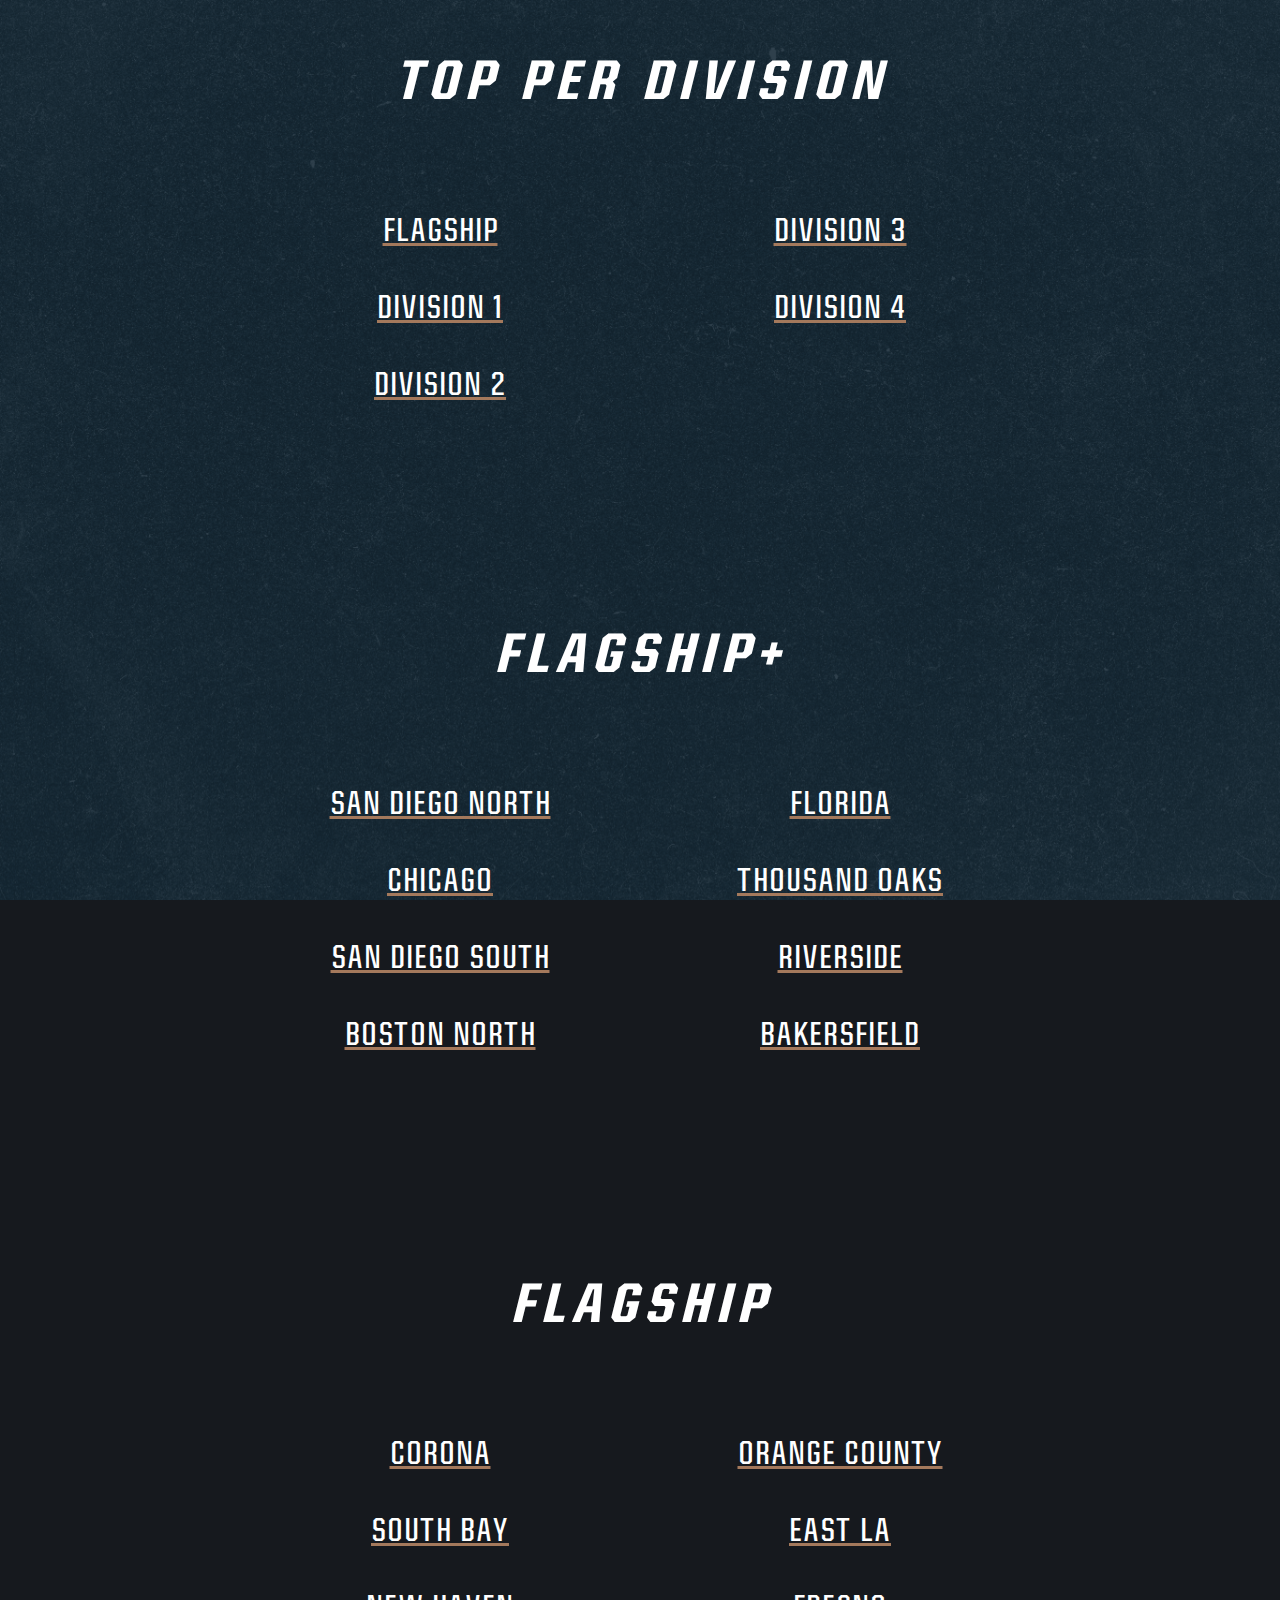
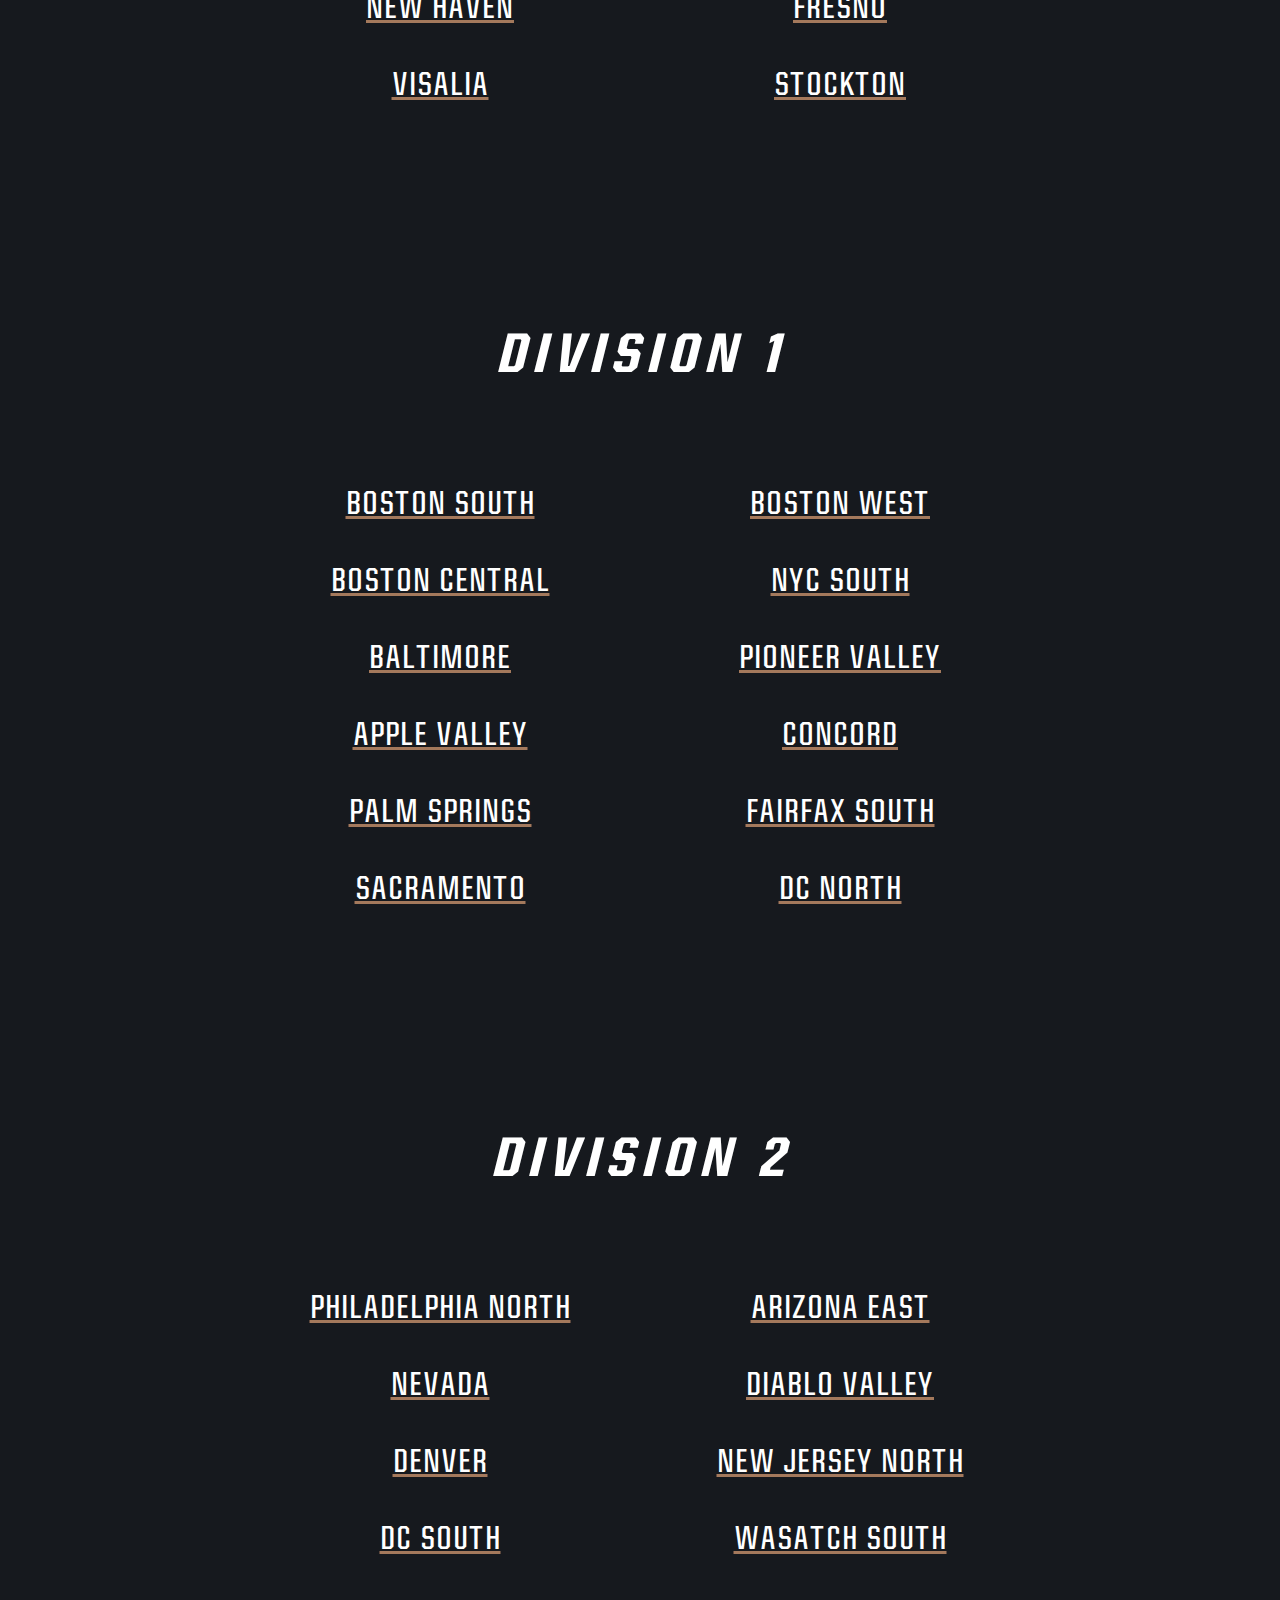
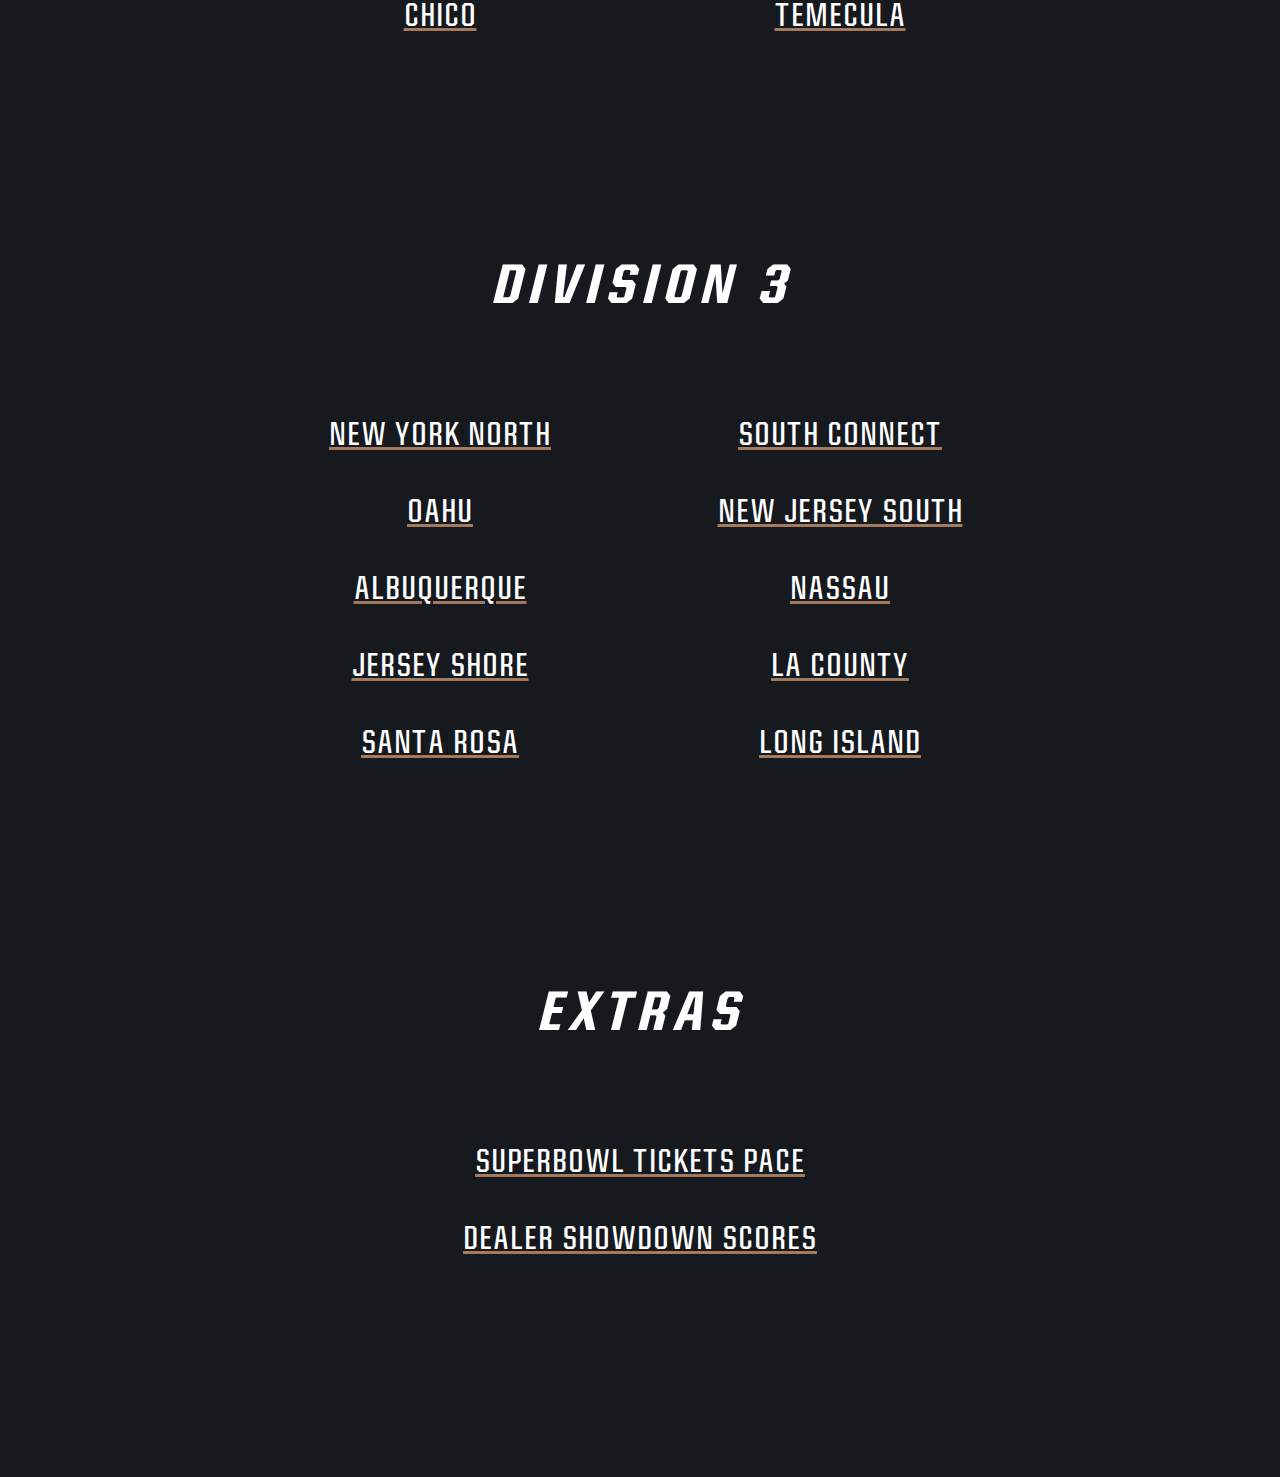
<file: index.html>
<!DOCTYPE html>
<html>
<head>
	<title>Menu</title>
	<link rel="stylesheet" href="styles/styles.css">
</head>
<body>

<p class="title">Top Per Division</p>
<div class="column-container">
	<div class="column">
		<a href="pages/Divisions/Flagship/index.html">Flagship</a>
		<a href="pages/Divisions/Div1/index.html">Division 1</a>
		<a href="pages/Divisions/Div2/index.html">Division 2</a>
	</div>

	<div class="column">
		<a href="pages/Divisions/Div3/index.html">Division 3</a>
		<a href="pages/Divisions/Div4/index.html">Division 4</a>
	</div>
</div>


	<p class="title">Flagship+</p>
<div class="column-container">
	<div class="column">
		<a href="pages/1_Flagship_Plus/San-Diego-North/index.html">San Diego North</a>
		<a href="pages/1_Flagship_Plus/Chicago/index.html">Chicago</a>
		<a href="pages/1_Flagship_Plus/San-Diego-South/index.html">San Diego South</a>
		<a href="pages/1_Flagship_Plus/Boston-North/index.html">Boston North</a>
	</div>

	<div class="column">
		<a href="pages/1_Flagship_Plus/Florida/index.html">Florida</a>
		<a href="pages/1_Flagship_Plus/Thousand-Oaks/index.html">Thousand Oaks</a>
		<a href="pages/1_Flagship_Plus/Riverside/index.html">Riverside</a>
		<a href="pages/1_Flagship_Plus/Bakersfield/index.html">Bakersfield</a>
	</div>
</div>




<p class="title">Flagship</p>
<div class="column-container">
	<div class="column">
		<a href="pages/2_Flagship/Corona/index.html">Corona</a>
		<a href="pages/2_Flagship/South-Bay/index.html">South Bay</a>
		<a href="pages/2_Flagship/New-Haven/index.html">New Haven</a>
		<a href="pages/2_Flagship/Visalia/index.html">Visalia</a>
	</div>

	<div class="column">
		<a href="pages/2_Flagship/Orange-County/index.html">Orange County</a>
		<a href="pages/2_Flagship/East-LA/index.html">East LA</a>
		<a href="pages/2_Flagship/Fresno/index.html">Fresno</a>
		<a href="pages/2_Flagship/Stockton/index.html">Stockton</a>
	</div>
</div>

<p class="title">Division 1</p>
<div class="column-container">
	<div class="column">
		<a href="pages/3_Division_1/Boston-South/index.html">Boston South</a>
		<a href="pages/3_Division_1/Boston-Central/index.html">Boston Central</a>
		<a href="pages/3_Division_1/Baltimore/index.html">Baltimore</a>
		<a href="pages/3_Division_1/Apple-Valley/index.html">Apple Valley</a>
		<a href="pages/3_Division_1/Palm-Springs/index.html">Palm Springs</a>
		<a href="pages/3_Division_1/Sacramento/index.html">Sacramento</a>
	</div>

	<div class="column">
		<a href="pages/3_Division_1/Boston-West/index.html">Boston West</a>
		<a href="pages/3_Division_1/NYC-South/index.html">NYC South</a>
		<a href="pages/3_Division_1/Pioneer-Valley/index.html">Pioneer Valley</a>
		<a href="pages/3_Division_1/Concord/index.html">Concord</a>
		<a href="pages/3_Division_1/Fairfax-South/index.html">Fairfax South</a>
		<a href="pages/3_Division_1/DC-North/index.html">DC North</a>
	</div>
</div>

<p class="title">Division 2</p>
<div class="column-container">
	<div class="column">
		<a href="pages/4_Division_2/Philadelphia-North/index.html">Philadelphia North</a>
		<a href="pages/4_Division_2/Nevada/index.html">Nevada</a>
		<a href="pages/4_Division_2/Denver/index.html">Denver</a>
		<a href="pages/4_Division_2/DC-South/index.html">DC South</a>
		<a href="pages/4_Division_2/Chico/index.html">Chico</a>
	</div>

	<div class="column">
		<a href="pages/4_Division_2/Arizona-East/index.html">Arizona East</a>
		<a href="pages/4_Division_2/Diablo-Valley/index.html">Diablo Valley</a>
		<a href="pages/4_Division_2/New-Jersey-North/index.html">New Jersey North</a>
		<a href="pages/4_Division_2/Wasatch-South/index.html">Wasatch South</a>
		<a href="pages/4_Division_2/Temecula/index.html">Temecula</a>
	</div>
</div>

<p class="title">Division 3</p>
<div class="column-container">
	<div class="column">
		<a href="pages/5_Division_3/New-York-North/index.html">New York North</a>
		<a href="pages/5_Division_3/Oahu/index.html">Oahu</a>
		<a href="pages/5_Division_3/Albuquerque/index.html">Albuquerque</a>
		<a href="pages/5_Division_3/Jersey-Shore/index.html">Jersey Shore</a>
		<a href="pages/5_Division_3/Santa-Rosa/index.html">Santa Rosa</a>
	</div>

	<div class="column">
		<a href="pages/5_Division_3/South-Connect/index.html">South Connect</a>
		<a href="pages/5_Division_3/New-Jersey-South/index.html">New Jersey South</a>
		<a href="pages/5_Division_3/Nassau/index.html">Nassau</a>
		<a href="pages/5_Division_3/LA-County/index.html">LA County</a>
		<a href="pages/5_Division_3/Long-Island/index.html">Long Island</a>
	</div>
</div>

<p class="title">Extras</p>
<a href="pages/Superbowl/index.html">Superbowl Tickets Pace</a>
<a href="pages/Showdown/index.html">Dealer Showdown Scores</a>

<div class="spacing"></div>

</body>
</html>
</file>
<file: styles/styles.css>
@import "fonts.css";
@import "menu-page.css";
@import "basic-styles.css";

@import "mobile-styles.css"

td {
	font-size: 31px;
	padding: 20px 0px;
	border-top: 1px solid #5B5E61;
}

#table-content {
	max-width: 650px; 
	width: 100%; 
	margin: auto;
	padding-top: 80px;
}
</file>
